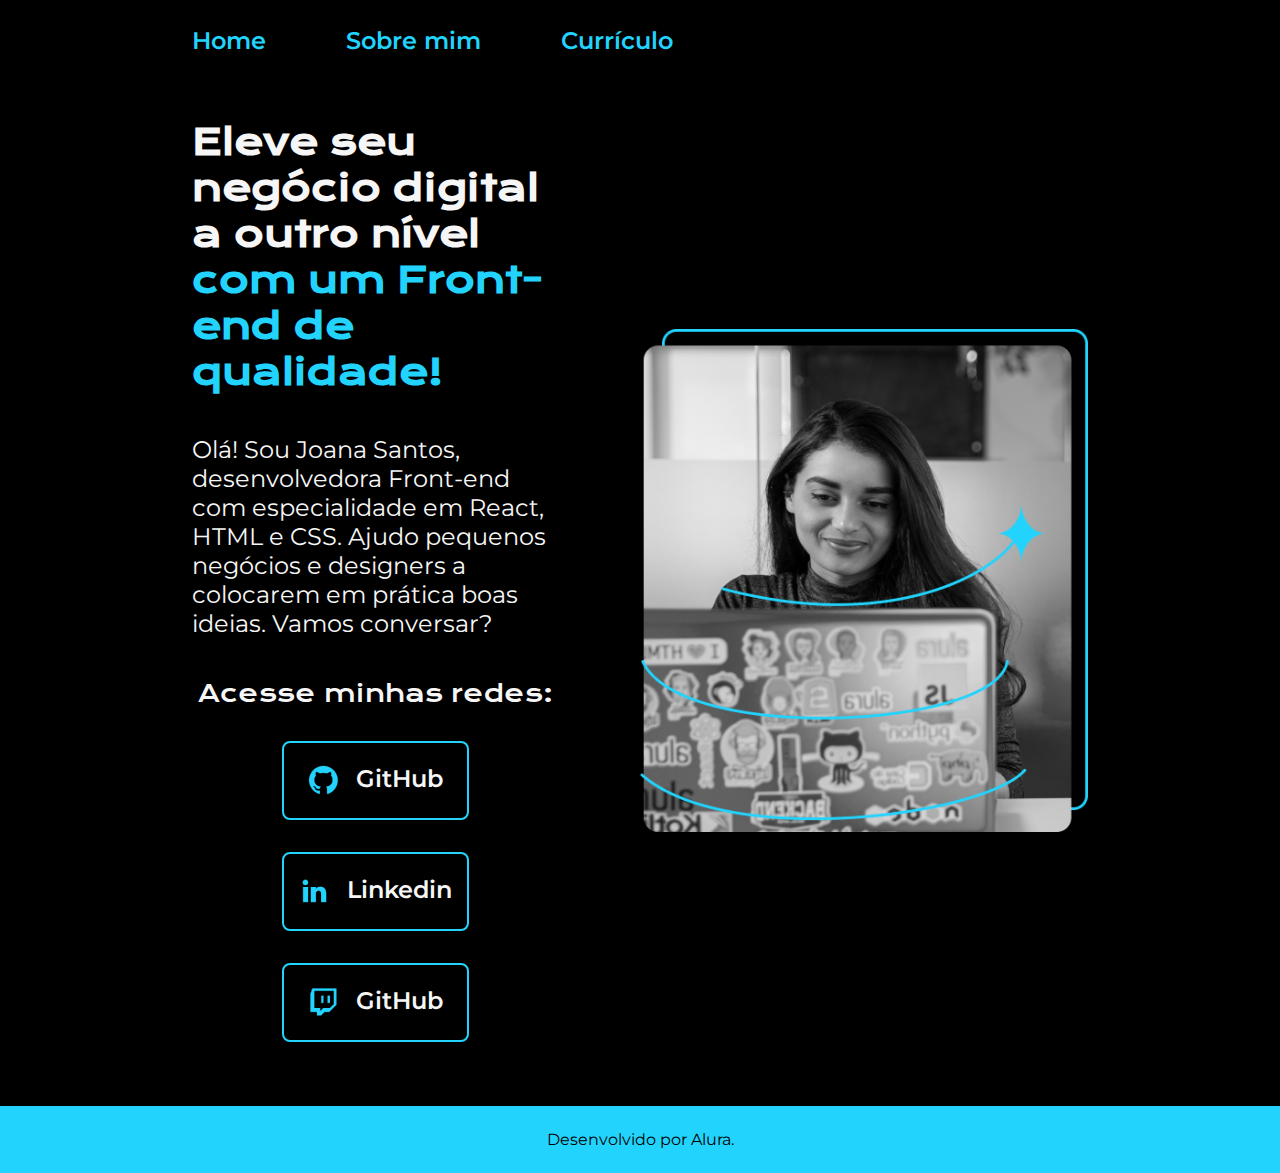
<file: index.html>
<!DOCTYPE html>
<html lang="pt-Br">
  <head>
    <meta charset="UTF-8" />
    <meta http-equiv="X-UA-Compatible" content="IE=edge" />
    <meta name="viewport" content="width=device-width, initial-scale=1.0" />
    <!-- <link rel="stylesheet" href="reset.css" /> -->
    <link rel="stylesheet" href="/styles/style.css" />
    <title>Portfolio</title>
  </head>
  <body>
    <header class="cabecalho">
      <nav class="cabecalho__menu">
        <a class="cabecalho__menu__link" href="">Home</a>
        <a class="cabecalho__menu__link" href="about.html">Sobre mim</a>
        <a class="cabecalho__menu__link" href="curriculo.html">Currículo</a>
      </nav>
    </header>
    <main class="apresentacao">
      <section class="apresentacao__conteudo">
        <h1 class="apresentacao__conteudo__titulo">
          Eleve seu negócio digital a outro nível
          <strong class="titulo-destaque"
            >com um Front-end de qualidade!</strong
          >
        </h1>
        <p class="apresentacao__conteudo__texto">
          Olá! Sou Joana Santos, desenvolvedora Front-end com especialidade em
          React, HTML e CSS. Ajudo pequenos negócios e designers a colocarem em
          prática boas ideias. Vamos conversar?
        </p>
        <div class="apresentacao__links">
          <h2 class="apresentacao__links__subtitulo">Acesse minhas redes:</h2>
          <a
            class="apresentacao__links__navegacao"
            href="http://instagram.com/rafaballerini"
            href="http://"
          >
            <img src="assets/github.png" alt="GitHub" />
            GitHub</a
          >
          <a
            class="apresentacao__links__navegacao"
            href="http://linkedin/in/rafaellaballerine"
          >
            <img src="assets/linkedin.png" alt="" />
            Linkedin</a
          >
          <a
            class="apresentacao__links__navegacao"
            href="http://twitch.tv/guilimadev"
          >
            <img src="assets/twitch.png" alt="" />
            GitHub</a
          >
        </div>
      </section>
      <img
        class="apresentacao__imagem"
        src="/assets/imagem.png"
        alt="Foto da Joana Santos"
      />
    </main>
    <footer class="rodape">
      <p>Desenvolvido por Alura.</p>
    </footer>
  </body>
</html>
</file>
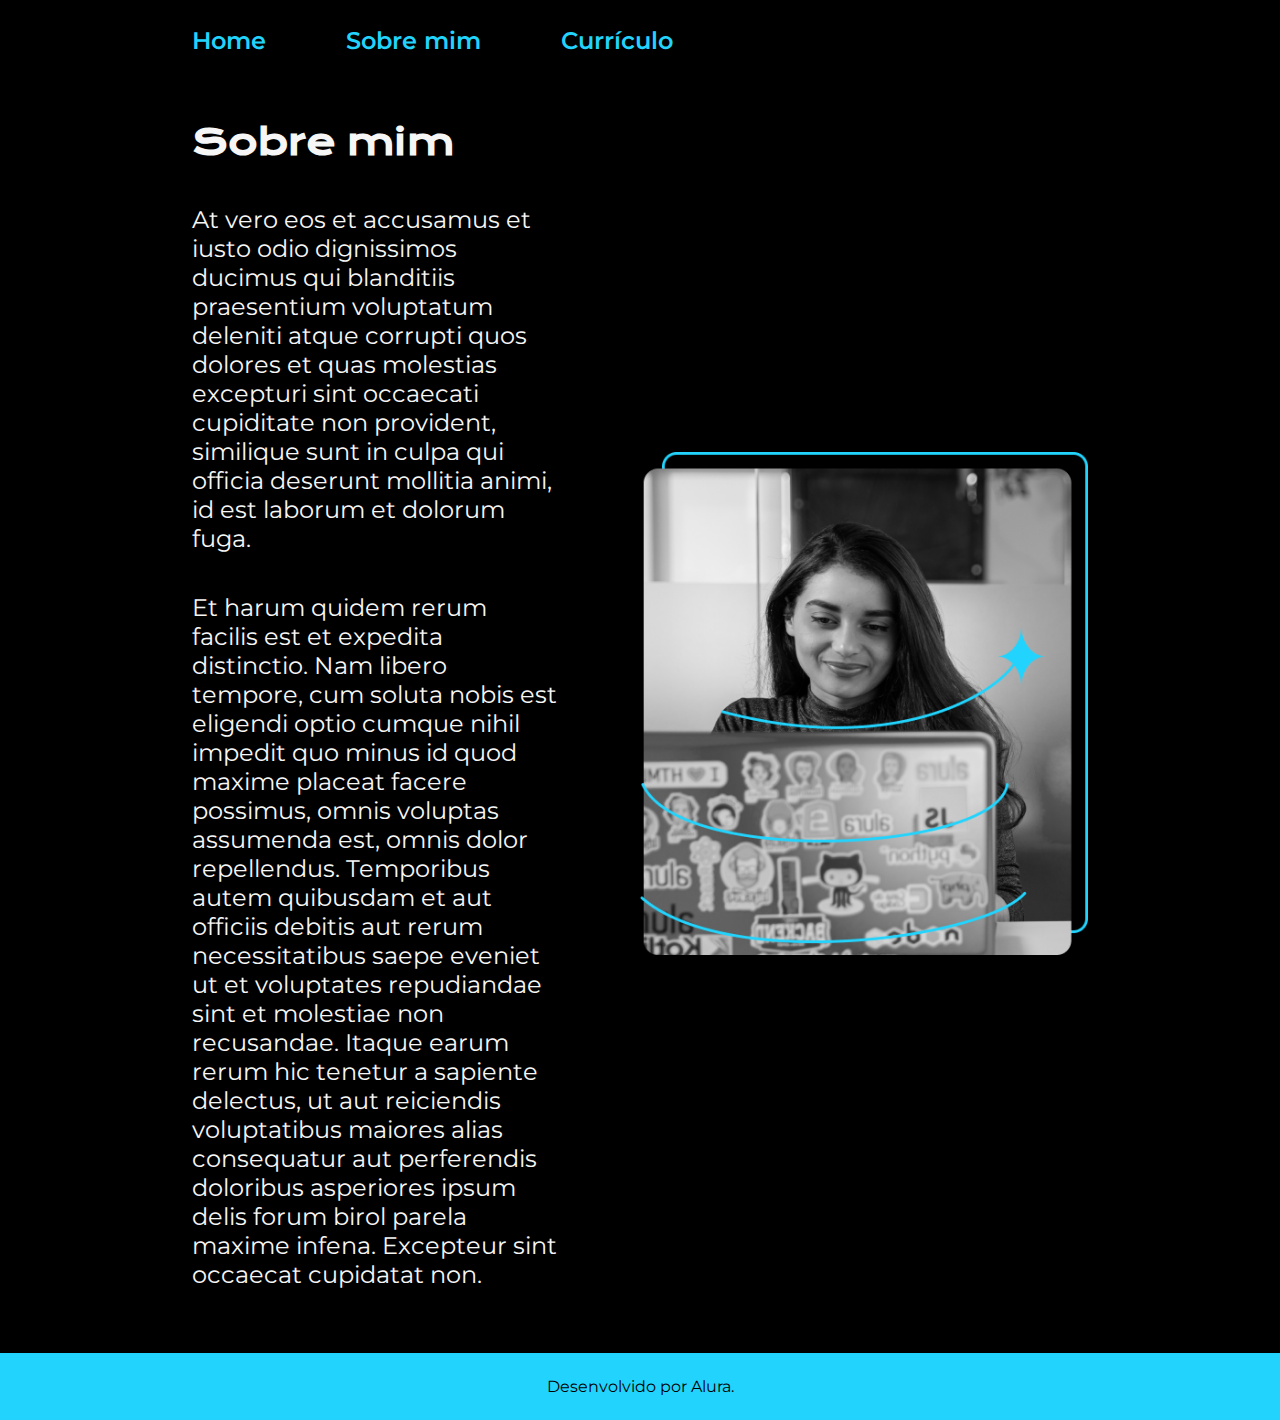
<file: about.html>
<!DOCTYPE html>
<html lang="pt-Br">
  <head>
    <meta charset="UTF-8" />
    <meta http-equiv="X-UA-Compatible" content="IE=edge" />
    <meta name="viewport" content="width=device-width, initial-scale=1.0" />
    <link rel="stylesheet" href="/styles/style.css" />
    <title>Sobre mim</title>
  </head>
  <body>
    <header class="cabecalho">
      <nav class="cabecalho__menu">
        <a class="cabecalho__menu__link" href="index.html">Home</a>
        <a class="cabecalho__menu__link" href="about.html">Sobre mim</a>
        <a class="cabecalho__menu__link" href="curriculo.html">Currículo</a>
      </nav>
    </header>
    <main class="apresentacao">
      <section class="apresentacao__conteudo">
        <h1 class="apresentacao__conteudo__titulo">Sobre mim</h1>
        <p class="apresentacao__conteudo__texto">
          At vero eos et accusamus et iusto odio dignissimos ducimus qui
          blanditiis praesentium voluptatum deleniti atque corrupti quos dolores
          et quas molestias excepturi sint occaecati cupiditate non provident,
          similique sunt in culpa qui officia deserunt mollitia animi, id est
          laborum et dolorum fuga.
        </p>

        <p class="apresentacao__conteudo__texto">
          Et harum quidem rerum facilis est et expedita distinctio. Nam libero
          tempore, cum soluta nobis est eligendi optio cumque nihil impedit quo
          minus id quod maxime placeat facere possimus, omnis voluptas assumenda
          est, omnis dolor repellendus. Temporibus autem quibusdam et aut
          officiis debitis aut rerum necessitatibus saepe eveniet ut et
          voluptates repudiandae sint et molestiae non recusandae. Itaque earum
          rerum hic tenetur a sapiente delectus, ut aut reiciendis voluptatibus
          maiores alias consequatur aut perferendis doloribus asperiores ipsum
          delis forum birol parela maxime infena. Excepteur sint occaecat
          cupidatat non.
        </p>
      </section>
      <img
        class="apresentacao__imagem"
        src="/assets/imagem.png"
        alt="Foto da Joana Santos"
      />
    </main>
    <footer class="rodape">
      <p>Desenvolvido por Alura.</p>
    </footer>
  </body>
</html>
</file>
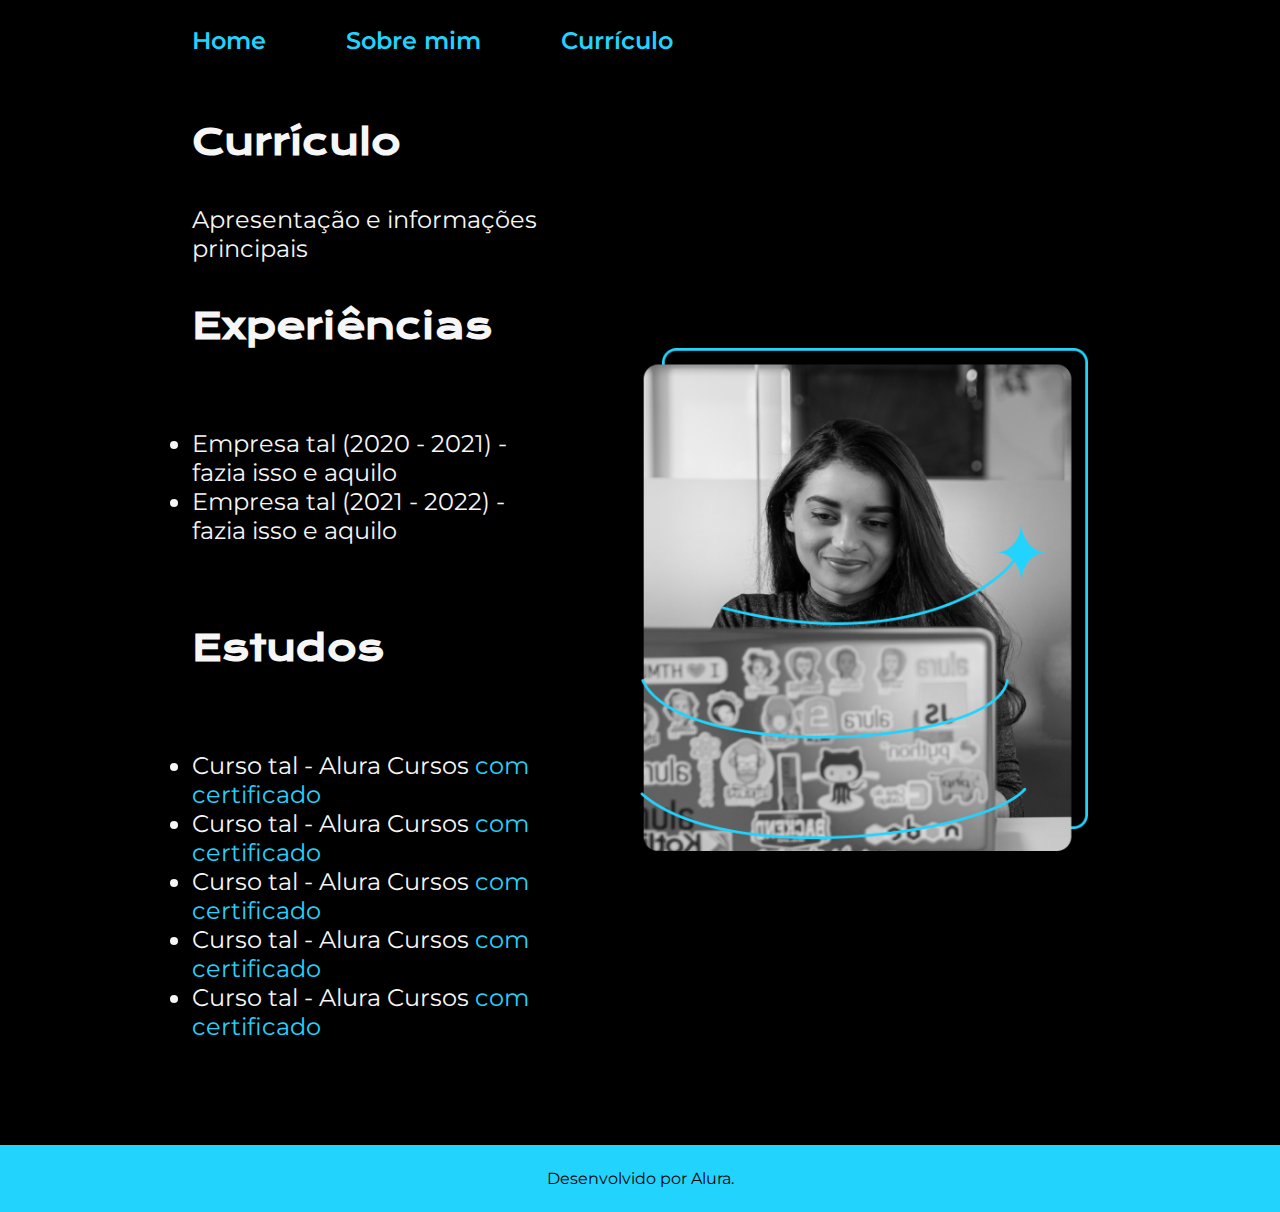
<file: curriculo.html>
<!DOCTYPE html>
<html lang="pt-Br">
  <head>
    <meta charset="UTF-8" />
    <meta http-equiv="X-UA-Compatible" content="IE=edge" />
    <meta name="viewport" content="width=device-width, initial-scale=1.0" />
    <link rel="stylesheet" href="/styles/style.css" />
    <title>Currículo</title>
  </head>
  <body>
    <header class="cabecalho">
      <nav class="cabecalho__menu">
        <a class="cabecalho__menu__link" href="index.html">Home</a>
        <a class="cabecalho__menu__link" href="about.html">Sobre mim</a>
        <a class="cabecalho__menu__link" href="curriculo.html">Currículo</a>
      </nav>
    </header>
    <main class="apresentacao">
      <section class="apresentacao__conteudo">
        <h1 class="apresentacao__conteudo__titulo">Currículo</h1>
        <p class="apresentacao__conteudo__texto">
          Apresentação e informações principais
        </p>

        <h1 class="apresentacao__conteudo__titulo">Experiências</h1>

        <p class="apresentacao__conteudo__texto">
          <ul>
            <li class="apresentacao__conteudo__texto">
              Empresa tal (2020 - 2021) - fazia isso e aquilo
            </li>
            <li class="apresentacao__conteudo__texto">
              Empresa tal (2021 - 2022) - fazia isso e aquilo
            </li>
          </ul>
        </p>

        <h1 class="apresentacao__conteudo__titulo">Estudos</h1>
        <p class="apresentacao__conteudo__texto">
          <ul>
            <li class="apresentacao__conteudo__texto">
              Curso tal - Alura Cursos
              <a  href="">com certificado</a>
            </li>
            <li class="apresentacao__conteudo__texto">
              Curso tal - Alura Cursos
              <a  href="">com certificado</a>
            </li>
            <li class="apresentacao__conteudo__texto">
              Curso tal - Alura Cursos
              <a  href="">com certificado</a>
            </li>
            <li class="apresentacao__conteudo__texto">
              Curso tal - Alura Cursos
              <a  href="">com certificado</a>
            </li>
            <li class="apresentacao__conteudo__texto">
              Curso tal - Alura Cursos
              <a  href="">com certificado</a>
            </li>
          </ul>
        </p>
      </section>
      <img
      class="apresentacao__imagem"
      src="/assets/imagem.png"
      alt="Foto da Joana Santos"
    />
    </main>
    <footer class="rodape">
      <p>Desenvolvido por Alura.</p>
    </footer>
  </body>
</html>
</file>
<file: styles/style.css>
@import url("https://fonts.googleapis.com/css2?family=Krona+One&family=Montserrat:wght@400;600&display=swap");

:root {
  --cor-primaria: #000000;
  --cor-secundaria: #f6f6f6;
  --cor-terciaria: #22d4fd;
  --cor-hover: #272727;

  /* --cor-primaria: #03001c;
  --cor-secundaria: #301e67;
  --cor-terciaria: #5b8fb9;
  --cor-hover: #b6eada; */

  --fonte-primaria: "Krona one", sans-serif;
  --fonte-secundaria: "Montserrat", sans-serif;
}
* {
  margin: 0;
  padding: 0;
}

.cabecalho {
  padding: 2% 0 0 15%;
}
.cabecalho__menu {
  display: flex;
  gap: 80px;
}
.cabecalho__menu__link {
  font-family: "Montserrat", sans-serif;
  font-size: 1.5rem;
  font-weight: 600;
  text-decoration: none;
  color: var(--cor-terciaria);
}

body {
  box-sizing: border-box;
  background-color: var(--cor-primaria);
  color: var(--cor-secundaria);
}

.apresentacao {
  align-items: center;
  display: flex;
  justify-content: space-between;
  padding: 5% 15%;
  gap: 82px;
}

.apresentacao__conteudo {
  width: 50%;
  display: flex;
  flex-direction: column;
  gap: 40px;
}

.apresentacao__conteudo__titulo {
  font-size: 2.25rem;
  font-family: var(--fonte-primaria);
}

.titulo-destaque {
  color: var(--cor-terciaria);
}

.apresentacao__conteudo__texto {
  font-size: 1.5rem;
  font-family: var(--fonte-secundaria);
}

.apresentacao__conteudo__texto a {
  text-decoration: none;
  color: var(--cor-terciaria);
}
.apresentacao__links {
  align-items: center;
  display: flex;
  flex-direction: column;
  gap: 32px;
  justify-content: space-between;
}

.apresentacao__links__subtitulo {
  font-family: var(--fonte-primaria);
  font-weight: 400;
  font-size: 1.5rem;
}
.apresentacao__links__navegacao {
  display: flex;
  justify-content: center;
  gap: 16px;
  border: 2px solid var(--cor-terciaria);
  width: 50%;
  text-align: center;
  border-radius: 8px;
  font-size: 1.5rem;
  padding: 21.5px 0;
  font-weight: 600;
  text-decoration: none;
  color: var(--cor-secundaria);
  font-family: var(--fonte-secundaria);
}

.apresentacao__links__link:hover {
  background-color: var(--cor-hover);
}

.apresentacao__imagem {
  width: 50%;
}

.rodape {
  color: var(--cor-primaria);
  background-color: var(--cor-terciaria);
  padding: 1.5rem;
  text-align: center;
  font-family: var(--fonte-secundaria);
  font-weight: 400;
}

@media (max-width: 1200px) {
  .cabecalho {
    padding: 10%;
  }
  .cabecalho__menu {
    justify-content: center;
  }
  .apresentacao {
    flex-direction: column-reverse;
    padding: 5%;
  }
  .apresentacao__conteudo {
    width: auto;
  }
}
</file>
